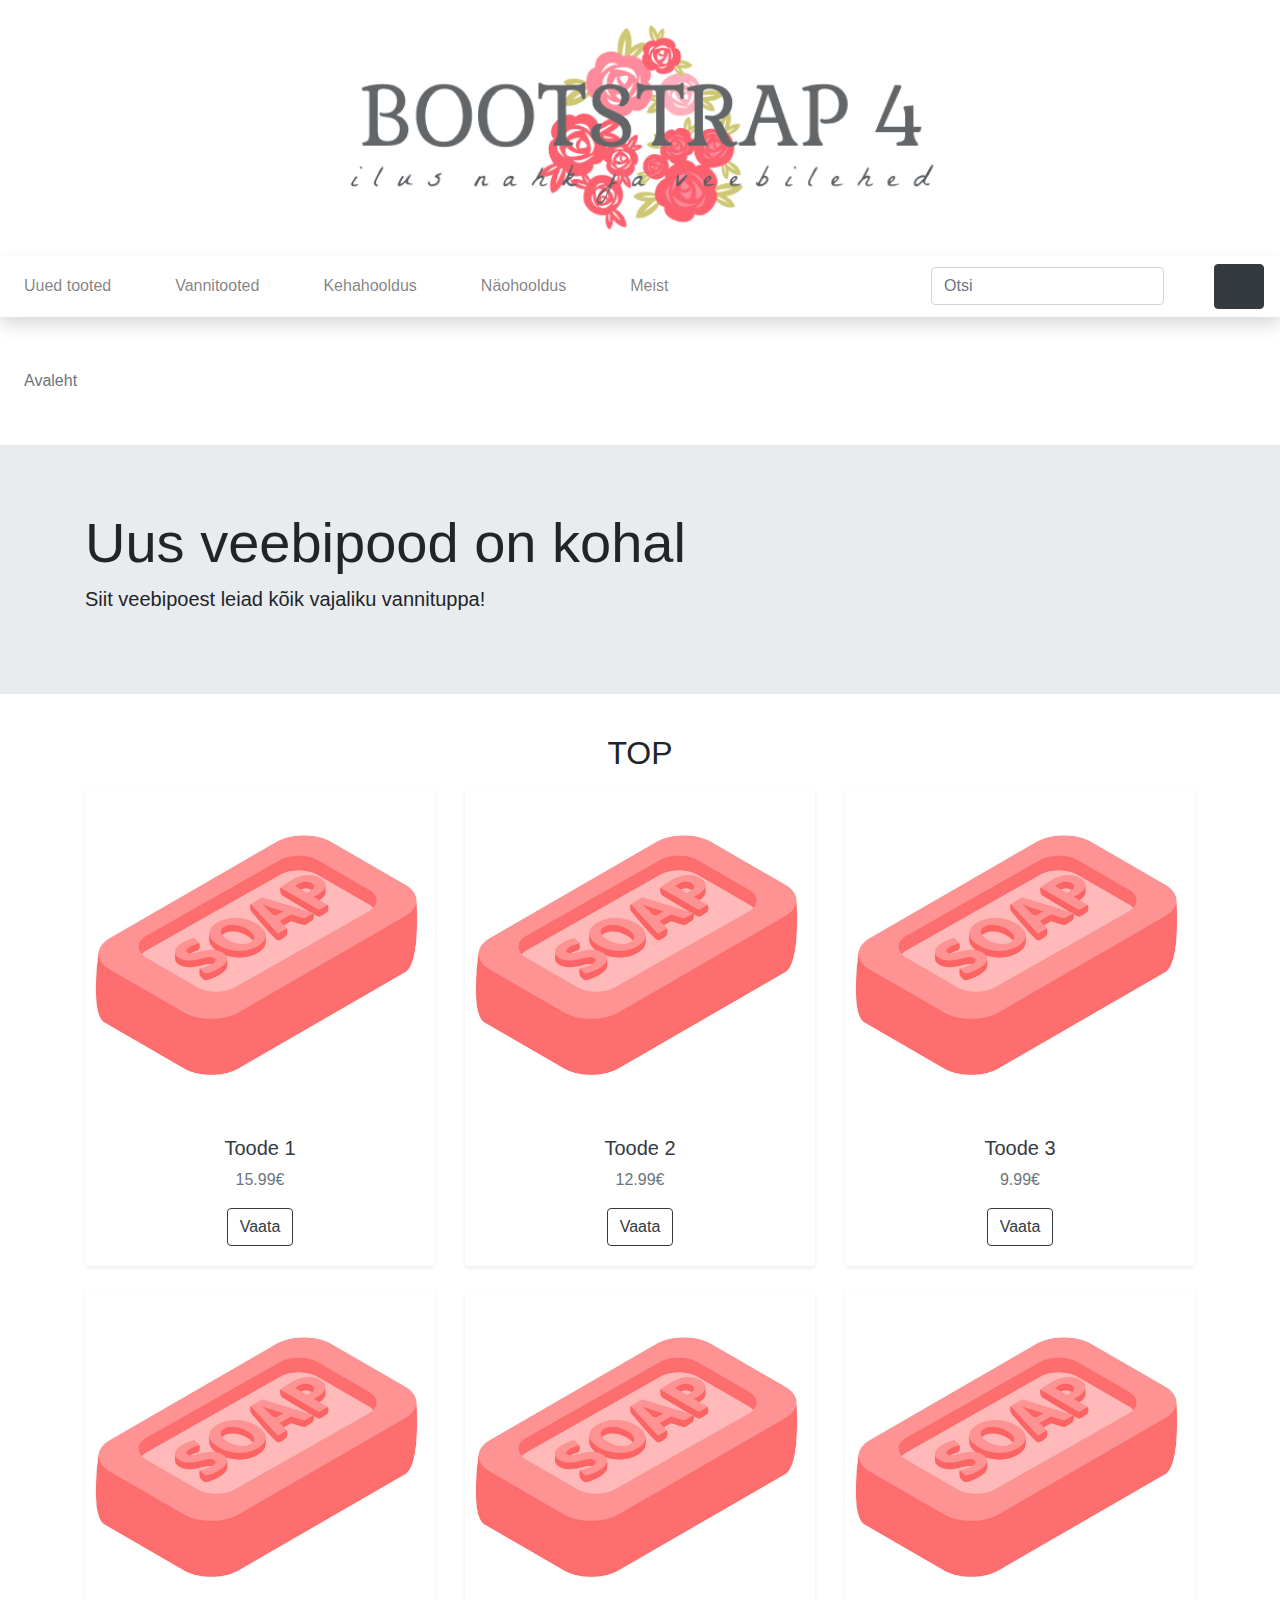
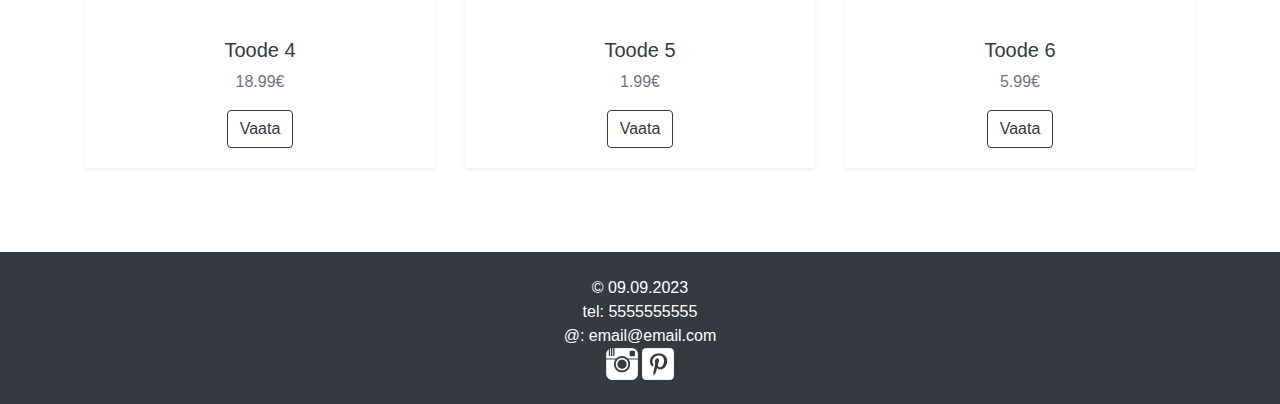
<file: index.html>
<!doctype html>
<html lang="ee">
    <head>
        <meta charset="utf-8">
        <meta http-equiv="X-UA-Compatible" content="IE=edge">
        <meta name="viewport" content="width=device-width, initial-scale=1, shrink-to-fit=no">
        <meta name="description" content=""> 
        <meta name="author" content="">
        <title>Avaleht</title>
        <!-- Bootstrap CSS -->
        <link rel="stylesheet" href="https://stackpath.bootstrapcdn.com/bootstrap/4.3.1/css/bootstrap.min.css" integrity="sha384-ggOyR0iXCbMQv3Xipma34MD+dH/1fQ784/j6cY/iJTQUOhcWr7x9JvoRxT2MZw1T" crossorigin="anonymous"> 
        <!-- minu CSS -->
        <link rel="stylesheet" href="custom.css">
    </head>
    <body>
        <!-- päis --->
        <header class="py-2">
            <div class="container-fluid">
                <div class="row">
                    <div class="col-lg-12 my-3 text-center"><a href="index.html"><img src="logo2.png" width="50%"></a></div>              
                </div>          
            </div>
        </header>
        <!-- navigatsioon -->
        <nav class="navbar navbar-expand-lg navbar-light bg-white shadow">
            <button class="navbar-toggler" type="button" data-toggle="collapse" data-target="#navbarNavDropdown" aria-controls="navbarNavDropdown" aria-expanded="false" aria-label="Toggle navigation">
                <span class="navbar-toggler-icon"></span>
            </button>
            <div class="collapse navbar-collapse" id="navbarNavDropdown">
                <ul class="navbar-nav mr-auto">
                    <li class="nav-item"><a class="nav-link" href="#">Uued tooted</a></li>
                    <li class="nav-item dropdown">
                        <a class="nav-link" href="#" id="navbarDropdownMenuLink" data-toggle="dropdown" aria-haspopup="true" aria-expanded="false">Vannitooted</a> 
                        <div class="dropdown-menu" aria-labelledby="navbarDropdownMenuLink"> 
                            <a class="dropdown-item" href="#">Vannisoolad</a> 
                            <a class="dropdown-item" href="#">Vannipiimad</a> 
                            <a class="dropdown-item" href="#">Vannipommid</a>
                            <a class="dropdown-item" href="list.html">Seebid ja du&scaron;igeelid</a>
                        </div> 
                    </li> 
                    <li class="nav-item dropdown"> 
                        <a class="nav-link" href="#" id="navbarDropdownMenuLink" data-toggle="dropdown" aria-haspopup="true" aria-expanded="false">Kehahooldus</a> 
                        <div class="dropdown-menu" aria-labelledby="navbarDropdownMenuLink"> 
                            <a class="dropdown-item" href="#">Kehakreemid</a> 
                            <a class="dropdown-item" href="#">Keha&otilde;lid</a> 
                            <a class="dropdown-item" href="#">Kehakoorijad</a> 
                            <a class="dropdown-item" href="#">Deodorandid</a> 
                            <a class="dropdown-item" href="#">K&auml;te ja jalgade hooldus</a>  
                        </div> 
                    </li> 
                    <li class="nav-item dropdown"> 
                        <a class="nav-link" href="#" id="navbarDropdownMenuLink" data-toggle="dropdown" aria-haspopup="true" aria-expanded="false">N&auml;ohooldus</a> 
                        <div class="dropdown-menu" aria-labelledby="navbarDropdownMenuLink"> 
                            <a class="dropdown-item" href="#">Puhastus ja toniseerimine</a> 
                            <a class="dropdown-item" href="#">Niisutus ja toitmine</a> 
                            <a class="dropdown-item" href="#">Koorijad ja maskid</a> 
                        </div> 
                    </li> 

                    <a class="nav-link" href="meist.html">Meist</a>

                </ul>
                <!-- search -->
                <form class="form-inline my-2 my-lg-0">
                    <input class="form-control mr-sm-2" type="search" placeholder="Otsi" aria-label="Search">
                    <button class="btn btn-outline-white my-2 my-sm-0" type="submit"><svg class="lnr lnr-magnifier"><use xlink:href="#lnr-magnifier"></use></svg></button>
                </form>
            </div>
            <!-- cart -->
            <!--
            <svg class="lnr mt-auto mr-3 my-3 lnr-cart"><use xlink:href="#lnr-cart"></use></svg>
            -->
            <button class="btn btn-dark my-2 my-sm-0" type="submit"><svg class="lnr lnr-cart"><use xlink:href="#lnr-cart"></use></svg></button>
        </nav> 
        <!-- breadcrumb -->
        <section>
            <nav aria-label="breadcrumb">
                <ol class="breadcrumb bg-white my-2 ml-2">
                    <!-- Did not understand this comment. это иконка с домиком, но у меня не получилось её выровнять нормально
                    <li class="breadcrumb-item active" aria-current="page"><button class="btn btn-link btn-lg my-2 my-sm-0" type="submit"><svg class="lnr lnr-home"><use xlink:href="#lnr-home"></use></svg></button></li>
                    -->
                    <li class="breadcrumb-item active" aria-current="page">Avaleht</li>
                </ol>
            </nav>  
        </section>
        <!-- jumbotron --->
        <section>
            <div class="jumbotron jumbotron-fluid">
                <div class="container">
                  <h1 class="display-4">Uus veebipood on kohal</h1>
                  <p class="lead">Siit veebipoest leiad kõik vajaliku vannituppa!</p>
                </div>
              </div>
        </section>
        <!-- TODO! --->
        <!-- tooted --->
        <section>
            <div class="container">
                <h2 class="h mb-3">TOP</h2>
                <div class="row"> 
                    <div class="col-md-4 mb-4"> 
                        <div class="card shadow-sm border-0 h-100 text-center"><a href="#"><img src="soap.png" alt="" class="card-img-top"></a> 
                            <div class="card-body"> 
                                <h5> <a href="#" class="text-dark">Toode 1</a></h5>
                                <p class="text-muted card-text"> 15.99&#8364;</p> 
                                <a role="button" href="#" class="btn btn-outline-dark">Vaata</a>
                            </div> 
                        </div> 
                    </div> 
                    <div class="col-md-4 mb-4"> 
                        <div class="card shadow-sm border-0 h-100 text-center"><a href="#"><img src="soap.png" alt="" class="card-img-top"></a> 
                            <div class="card-body"> 
                                <h5> <a href="#" class="text-dark">Toode 2</a></h5>
                                <p class="text-muted card-text"> 12.99&#8364;</p> 
                                <a role="button" href="#" class="btn btn-outline-dark">Vaata</a>
                            </div> 
                        </div> 
                    </div> 
                    <div class="col-md-4 mb-4"> 
                        <div class="card shadow-sm border-0 h-100 text-center"><a href="#"><img src="soap.png" alt="" class="card-img-top"></a> 
                            <div class="card-body"> 
                                <h5> <a href="#" class="text-dark">Toode 3</a></h5>
                                <p class="text-muted card-text"> 9.99&#8364;</p> 
                                <a role="button" href="#" class="btn btn-outline-dark">Vaata</a>
                            </div> 
                        </div> 
                    </div> 
                    <div class="col-md-4 mb-4"> 
                        <div class="card shadow-sm border-0 h-100 text-center"><a href="#"><img src="soap.png" alt="" class="card-img-top"></a> 
                            <div class="card-body"> 
                                <h5> <a href="#" class="text-dark">Toode 4</a></h5>
                                <p class="text-muted card-text"> 18.99&#8364;</p> 
                                <a role="button" href="#" class="btn btn-outline-dark">Vaata</a>
                            </div> 
                        </div> 
                    </div> 
                    <div class="col-md-4 mb-4"> 
                        <div class="card shadow-sm border-0 h-100 text-center"><a href="#"><img src="soap.png" alt="" class="card-img-top"></a> 
                            <div class="card-body"> 
                                <h5> <a href="#" class="text-dark">Toode 5</a></h5>
                                <p class="text-muted card-text"> 1.99&#8364;</p> 
                                <a role="button" href="#" class="btn btn-outline-dark">Vaata</a>
                            </div> 
                        </div> 
                    </div>
                    <div class="col-md-4 mb-4"> 
                        <div class="card shadow-sm border-0 h-100 text-center"><a href="#"><img src="soap.png" alt="" class="card-img-top"></a> 
                            <div class="card-body"> 
                                <h5> <a href="#" class="text-dark">Toode 6</a></h5>
                                <p class="text-muted card-text"> 5.99&#8364;</p> 
                                <a role="button" href="#" class="btn btn-outline-dark">Vaata</a>
                            </div> 
                        </div> 
                    </div> 
                </div>
            </div>
        </section>   
        <!-- jalus --->
        <footer class="bg-dark text-white py-4">
            <div class="container-fluid">
                <div class="row">
                    <div class="col-md-8 text-md-center">
                
                    <!-- TODO! --->
                    <ul class="list-inline footer-links mb-0">
                        <li><a href="#" class="text-white">© 09.09.2023</a>
                        </li>
                        <li><a href="#" class="text-white">tel: 5555555555</a>
                        </li>
                        <li><a href="#" class="text-white">@: email@email.com</a>
                        </li>
                        <div class="footer-sm">
                            <a href="#"><img src="instagram-32.png" alt="instagram" /></a>
                            <a href="#"><img src="pinterest-3-32.png" alt="pinterest" /></a>
                        </div>
                    </ul>
                </div>

                
            </div>
        </footer>       
        <!-- jQuery, Popper.js, Bootstrap JS -->
        <script src="https://code.jquery.com/jquery-3.3.1.slim.min.js" integrity="sha384-q8i/X+965DzO0rT7abK41JStQIAqVgRVzpbzo5smXKp4YfRvH+8abtTE1Pi6jizo" crossorigin="anonymous"></script>
        <script src="https://cdnjs.cloudflare.com/ajax/libs/popper.js/1.14.7/umd/popper.min.js" integrity="sha384-UO2eT0CpHqdSJQ6hJty5KVphtPhzWj9WO1clHTMGa3JDZwrnQq4sF86dIHNDz0W1" crossorigin="anonymous"></script>
        <script src="https://stackpath.bootstrapcdn.com/bootstrap/4.3.1/js/bootstrap.min.js" integrity="sha384-JjSmVgyd0p3pXB1rRibZUAYoIIy6OrQ6VrjIEaFf/nJGzIxFDsf4x0xIM+B07jRM" crossorigin="anonymous"></script>
        <script src="https://cdn.linearicons.com/free/1.0.0/svgembedder.min.js"></script>
  </body>
</html>
</file>
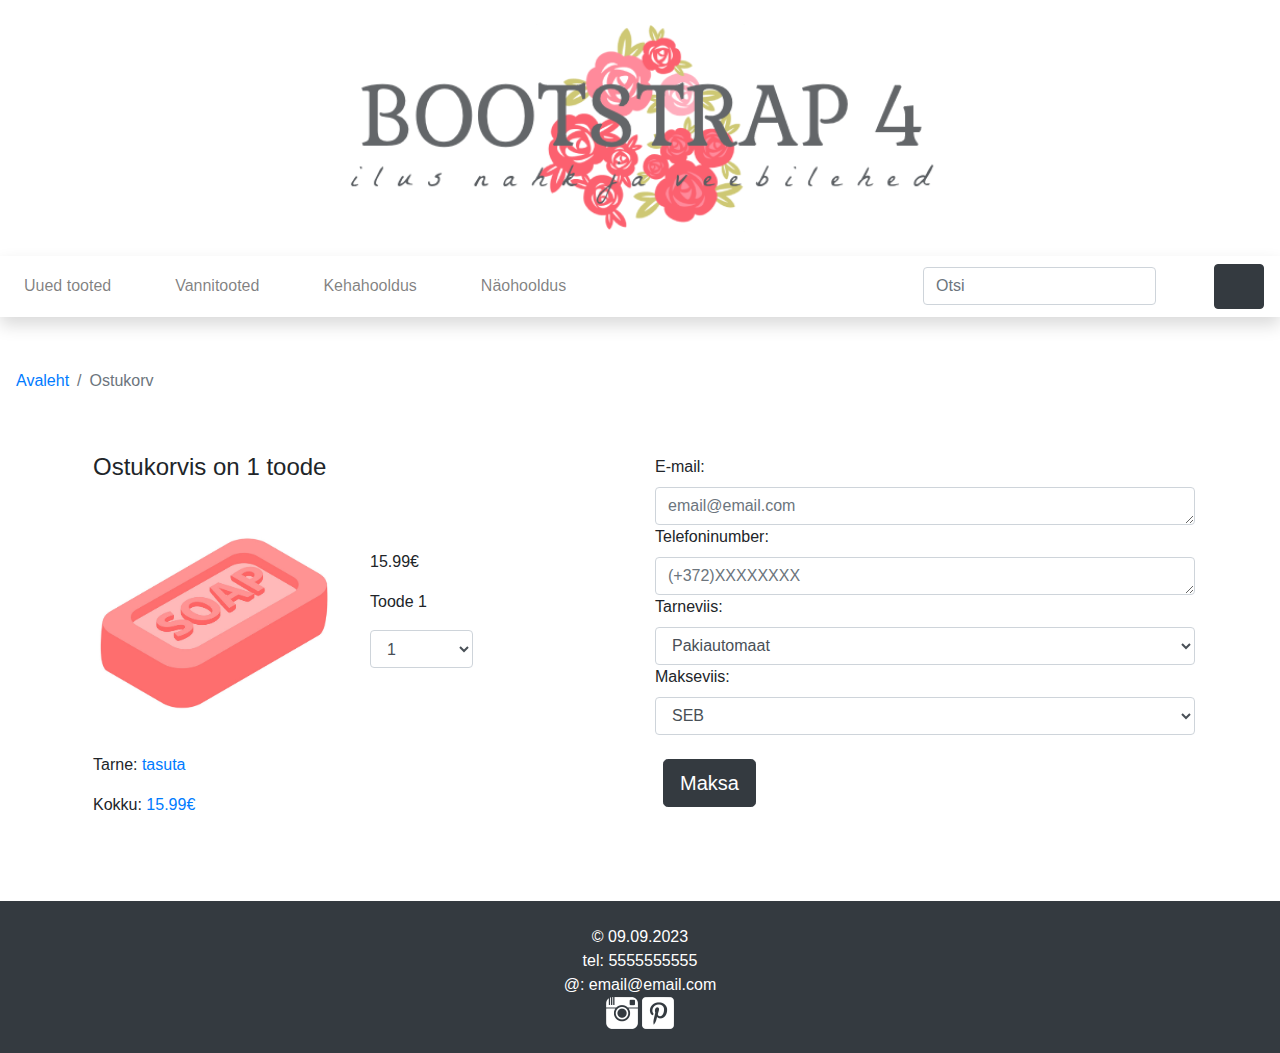
<file: cart.html>
<!doctype html>
<html lang="ee">
    <head>
        <meta charset="utf-8">
        <meta http-equiv="X-UA-Compatible" content="IE=edge">
        <meta name="viewport" content="width=device-width, initial-scale=1, shrink-to-fit=no">
        <meta name="description" content=""> 
        <meta name="author" content="">
        <title>Ostukorv</title>
        <!-- Bootstrap CSS -->
        <link rel="stylesheet" href="https://stackpath.bootstrapcdn.com/bootstrap/4.3.1/css/bootstrap.min.css" integrity="sha384-ggOyR0iXCbMQv3Xipma34MD+dH/1fQ784/j6cY/iJTQUOhcWr7x9JvoRxT2MZw1T" crossorigin="anonymous"> 
        <!-- minu CSS -->
        <link rel="stylesheet" href="custom.css">
    </head>
    <body>
        <!-- päis -->
        <header class="py-2">
            <div class="container-fluid">
                <div class="row">
                    <div class="col-lg-12 my-3 text-center"><img src="logo2.png" width="50%"></div>              
                </div>          
            </div>
        </header>
        <!-- navigatsioon -->
        <nav class="navbar navbar-expand-lg navbar-light bg-white shadow">
            <button class="navbar-toggler" type="button" data-toggle="collapse" data-target="#navbarNavDropdown" aria-controls="navbarNavDropdown" aria-expanded="false" aria-label="Toggle navigation">
                <span class="navbar-toggler-icon"></span>
            </button>
            <div class="collapse navbar-collapse" id="navbarNavDropdown">
                <ul class="navbar-nav mr-auto">
                    <li class="nav-item"><a class="nav-link" href="#">Uued tooted</a></li>
                    <li class="nav-item dropdown">
                        <a class="nav-link" href="#" id="navbarDropdownMenuLink" data-toggle="dropdown" aria-haspopup="true" aria-expanded="false">Vannitooted</a> 
                        <div class="dropdown-menu" aria-labelledby="navbarDropdownMenuLink"> 
                            <a class="dropdown-item" href="#">Vannisoolad</a> 
                            <a class="dropdown-item" href="#">Vannipiimad</a> 
                            <a class="dropdown-item" href="#">Vannipommid</a>
                            <a class="dropdown-item" href="list.html">Seebid ja du&scaron;igeelid</a>
                        </div> 
                    </li> 
                    <li class="nav-item dropdown"> 
                        <a class="nav-link" href="#" id="navbarDropdownMenuLink" data-toggle="dropdown" aria-haspopup="true" aria-expanded="false">Kehahooldus</a> 
                        <div class="dropdown-menu" aria-labelledby="navbarDropdownMenuLink"> 
                            <a class="dropdown-item" href="#">Kehakreemid</a> 
                            <a class="dropdown-item" href="#">Keha&otilde;lid</a> 
                            <a class="dropdown-item" href="#">Kehakoorijad</a> 
                            <a class="dropdown-item" href="#">Deodorandid</a> 
                            <a class="dropdown-item" href="#">K&auml;te ja jalgade hooldus</a>  
                        </div> 
                    </li> 
                    <li class="nav-item dropdown"> 
                        <a class="nav-link" href="#" id="navbarDropdownMenuLink" data-toggle="dropdown" aria-haspopup="true" aria-expanded="false">N&auml;ohooldus</a> 
                        <div class="dropdown-menu" aria-labelledby="navbarDropdownMenuLink"> 
                            <a class="dropdown-item" href="#">Puhastus ja toniseerimine</a> 
                            <a class="dropdown-item" href="#">Niisutus ja toitmine</a> 
                            <a class="dropdown-item" href="#">Koorijad ja maskid</a> 
                        </div> 
                    </li> 
                </ul>
                <!-- search -->
                <form class="form-inline m-2 my-lg-0">
                    <input class="form-control mr-sm-2" type="search" placeholder="Otsi" aria-label="Search">
                    <button class="btn btn-outline-white my-2 my-sm-0" type="submit"><svg class="lnr lnr-magnifier"><use xlink:href="#lnr-magnifier"></use></svg></button>
                </form>
            </div>
            <!-- cart -->
            <a href="cart.html"><button class="btn btn-dark my-2 my-sm-0" type="submit"><svg class="lnr lnr-cart"><use xlink:href="#lnr-cart"></use></svg></button></a>
        </nav> 
        <section>
            <!-- breadcrumb -->
            <nav aria-label="breadcrumb" >
                <ol class="breadcrumb bg-white my-2">
                    <li class="breadcrumb-item"><a href="index.html">Avaleht</a></li>
                    <li class="breadcrumb-item active">Ostukorv</li>
                </ol>
            </nav>
        </section>
        <!-- ostukorv -->
        <section>
            <div class="container">
                <div class="row">
                    <div class="col-lg-6 d-flex align-items-start flex-column">
                        <div class="mb-auto p-2"><h4>Ostukorvis on 1 toode</h4></div>    
                        <div class="mb-auto p-2 row">
                            <div class="col-lg-6">
                                <img src="soap.png" width="100%">
                            </div>
                            <div class="col-lg-6">
                                <p>15.99&#8364;</p>
                                <p>Toode 1</p>
                                    <select class="form-control col-lg-5 form-sm" id="kogus">
                                        <option>0</option>
                                        <option selected="selected">1</option>
                                        <option>2</option>
                                        <option>3</option>
                                    </select>
                                <br/>
                            </div>            
                        </div>
                        <div class="p-2">
                            <p>Tarne: <span class="text-primary">tasuta</span></p>
                            <p>Kokku: <span class="text-primary">15.99&#8364;</span></p>
                        </div>
                
                    </div>
                    <div class="col-lg-6">
                    <!-- TODO! --->
                        <div class="form-group">
                            <label for="emailiAadress">E-mail:</label>
                            <textarea class="form-control" id="temailiAadress" rows="1" placeholder="email@email.com"></textarea>
                            <label for="telefoniNumber">Telefoninumber:</label>
                            <textarea class="form-control" id="telefoniNumber" rows="1" placeholder="(+372)XXXXXXXX"></textarea>
                            <label for="tarneviis">Tarneviis:</label>
                            <select class="form-control" id="tarneviis">
                                <option>Pakiautomaat</option>
                                <option>Kuller</option>
                                <option>Tulen ise järele</option>
                            </select>
                            <label for="makseviis">Makseviis:</label>
                            <select class="form-control" id="makseviis">
                                <option>SEB</option>
                                <option>Swedbank</option>
                                <option>LHV</option>
                                <option>Luminor</option>
                            </select>
                        </div>
                        <div class="p-2 mx-auto">
                            <a href="kinnitus.html" class="btn btn-dark btn-lg mb-3">Maksa</a>
                        </div>
                    </div>           
                </div>   
            </div>
        </section>
        <!-- jalus -->
        <footer class="bg-dark text-white py-4">
            <div class="container-fluid">
                <div class="row">
                    <div class="col-md-8 text-md-center">
                
                    <!-- TODO! --->
                    <ul class="list-inline footer-links mb-0">
                        <li><a href="#" class="text-white">© 09.09.2023</a>
                        </li>
                        <li><a href="#" class="text-white">tel: 5555555555</a>
                        </li>
                        <li><a href="#" class="text-white">@: email@email.com</a>
                        </li>
                        <div class="footer-sm">
                            <a href="#"><img src="instagram-32.png" alt="instagram" /></a>
                            <a href="#"><img src="pinterest-3-32.png" alt="pinterest" /></a>
                        </div>
                    </ul>
                </div>

                
            </div>
        </footer>      
        <!-- jQuery, Popper.js, Bootstrap JS -->
        <script src="https://code.jquery.com/jquery-3.3.1.slim.min.js" integrity="sha384-q8i/X+965DzO0rT7abK41JStQIAqVgRVzpbzo5smXKp4YfRvH+8abtTE1Pi6jizo" crossorigin="anonymous"></script>
        <script src="https://cdnjs.cloudflare.com/ajax/libs/popper.js/1.14.7/umd/popper.min.js" integrity="sha384-UO2eT0CpHqdSJQ6hJty5KVphtPhzWj9WO1clHTMGa3JDZwrnQq4sF86dIHNDz0W1" crossorigin="anonymous"></script>
        <script src="https://stackpath.bootstrapcdn.com/bootstrap/4.3.1/js/bootstrap.min.js" integrity="sha384-JjSmVgyd0p3pXB1rRibZUAYoIIy6OrQ6VrjIEaFf/nJGzIxFDsf4x0xIM+B07jRM" crossorigin="anonymous"></script>
        <script src="https://cdn.linearicons.com/free/1.0.0/svgembedder.min.js"></script>
    </body>
</html>
</file>
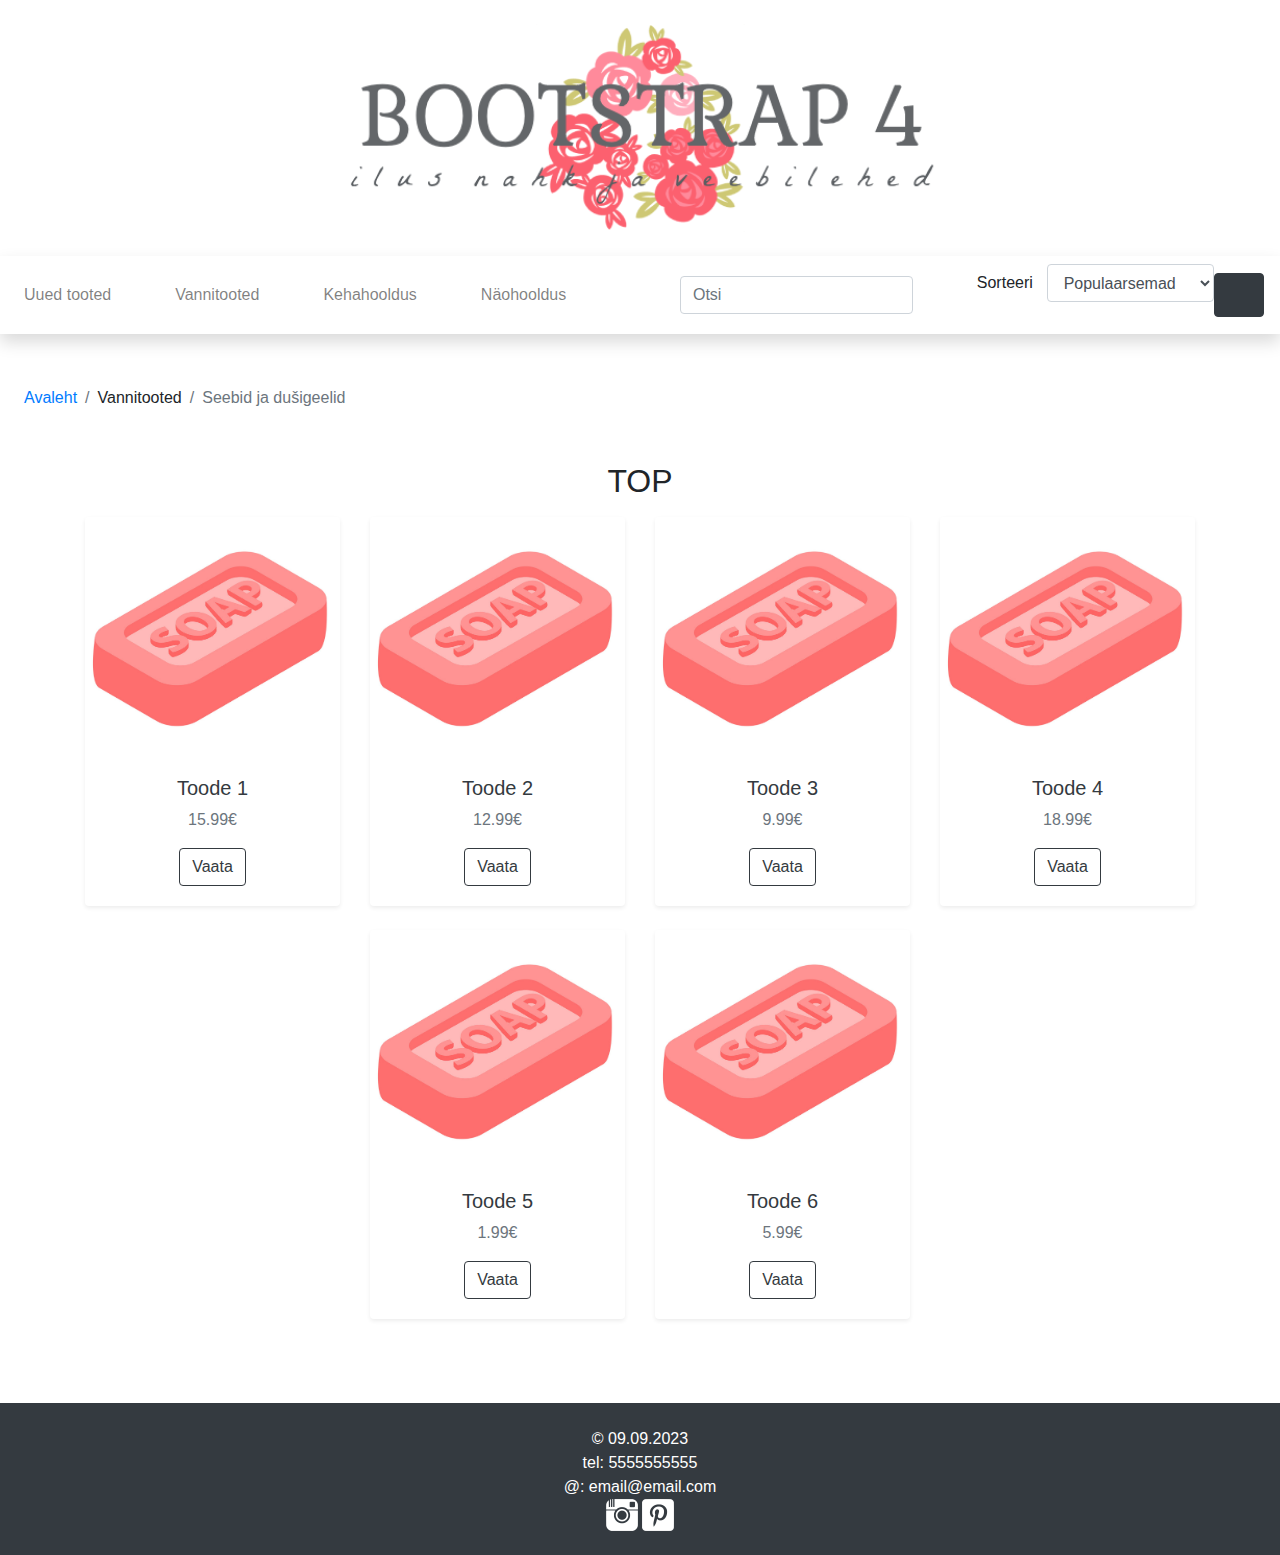
<file: list.html>
<!doctype html>
<html lang="ee">
    <head>
        <meta charset="utf-8">
        <meta http-equiv="X-UA-Compatible" content="IE=edge">
        <meta name="viewport" content="width=device-width, initial-scale=1, shrink-to-fit=no">
        <meta name="description" content=""> 
        <meta name="author" content="">
        <title>Avaleht</title>
        <!-- Bootstrap CSS -->
        <link rel="stylesheet" href="https://stackpath.bootstrapcdn.com/bootstrap/4.3.1/css/bootstrap.min.css" integrity="sha384-ggOyR0iXCbMQv3Xipma34MD+dH/1fQ784/j6cY/iJTQUOhcWr7x9JvoRxT2MZw1T" crossorigin="anonymous"> 
        <!-- minu CSS -->
        <link rel="stylesheet" href="custom.css">
    </head>
    <body>
        <!-- päis --->
        <header class="py-2">
            <div class="container-fluid">
                <div class="row">
                    <div class="col-lg-12 my-3 text-center"><a href="index.html"><img src="logo2.png" width="50%"></a></div>              
                </div>          
            </div>
        </header>
        <!-- navigatsioon -->
        <nav class="navbar navbar-expand-lg navbar-light bg-white shadow">
            <button class="navbar-toggler" type="button" data-toggle="collapse" data-target="#navbarNavDropdown" aria-controls="navbarNavDropdown" aria-expanded="false" aria-label="Toggle navigation">
                <span class="navbar-toggler-icon"></span>
            </button>
            <div class="collapse navbar-collapse" id="navbarNavDropdown">
                <ul class="navbar-nav mr-auto">
                    <li class="nav-item"><a class="nav-link" href="#">Uued tooted</a></li>
                    <li class="nav-item dropdown">
                        <a class="nav-link" href="#" id="navbarDropdownMenuLink" data-toggle="dropdown" aria-haspopup="true" aria-expanded="false">Vannitooted</a> 
                        <div class="dropdown-menu" aria-labelledby="navbarDropdownMenuLink"> 
                            <a class="dropdown-item" href="#">Vannisoolad</a> 
                            <a class="dropdown-item" href="#">Vannipiimad</a> 
                            <a class="dropdown-item" href="#">Vannipommid</a>
                            <a class="dropdown-item active" href="list.html">Seebid ja du&scaron;igeelid</a>
                        </div> 
                    </li> 
                    <li class="nav-item dropdown"> 
                        <a class="nav-link" href="#" id="navbarDropdownMenuLink" data-toggle="dropdown" aria-haspopup="true" aria-expanded="false">Kehahooldus</a> 
                        <div class="dropdown-menu" aria-labelledby="navbarDropdownMenuLink"> 
                            <a class="dropdown-item" href="#">Kehakreemid</a> 
                            <a class="dropdown-item" href="#">Keha&otilde;lid</a> 
                            <a class="dropdown-item" href="#">Kehakoorijad</a> 
                            <a class="dropdown-item" href="#">Deodorandid</a> 
                            <a class="dropdown-item" href="#">K&auml;te ja jalgade hooldus</a>  
                        </div> 
                    </li> 
                    <li class="nav-item dropdown"> 
                        <a class="nav-link" href="#" id="navbarDropdownMenuLink" data-toggle="dropdown" aria-haspopup="true" aria-expanded="false">N&auml;ohooldus</a> 
                        <div class="dropdown-menu" aria-labelledby="navbarDropdownMenuLink"> 
                            <a class="dropdown-item" href="#">Puhastus ja toniseerimine</a> 
                            <a class="dropdown-item" href="#">Niisutus ja toitmine</a> 
                            <a class="dropdown-item" href="#">Koorijad ja maskid</a> 
                        </div> 
                    </li> 
                </ul>
                <!-- search -->
                <form class="form-inline my-2 my-lg-0">
                    <input class="form-control mr-sm-2" type="search" placeholder="Otsi" aria-label="Search">
                    <button class="btn btn-outline-white my-2 my-sm-0" type="submit"><svg class="lnr lnr-magnifier"><use xlink:href="#lnr-magnifier"></use></svg></button>
                </form>

                <form class="form-inline mb-4">

                    <div class="form-group" >
                    
                        <label for="sort" class="control-label col-lg-4">Sorteeri</label>
                    
                        <select class="form-control col-lg-8" id="sort">
                            <option>Populaarsemad</option>
                            <option>Odavamad enne</option>
                            <option>Kallimad enne</option>
                        </select> 
                    </div>
                    
                </form>
            </div>
             <!-- cart -->
            <!--
            <svg class="lnr mt-auto mr-3 my-3 lnr-cart"><use xlink:href="#lnr-cart"></use></svg>
            -->
            <button class="btn btn-dark my-2 my-sm-0" type="submit"><svg class="lnr lnr-cart"><use xlink:href="#lnr-cart"></use></svg></button>
        </nav> 
        <!-- breadcrumb -->
        <section>
            <nav aria-label="breadcrumb">
                <ol class="breadcrumb bg-white my-2 ml-2">
                    <li class="breadcrumb-item"><a href="index.html">Avaleht</a></li>
                    <li class="breadcrumb-item">Vannitooted</li>
                    <li class="breadcrumb-item active" aria-current="page">Seebid ja du&scaron;igeelid</li>
                </ol>
            </nav>  
        </section>

        <!-- tooted --->
        <section>
            <div class="container">
                <h2 class="h mb-3">TOP</h2>
                <div class="row"> 
                    <div class="col-md-3 mb-4">
                        <div class="card shadow-sm border-0 h-100 text-center"><a href="#"><img src="soap.png" alt="" class="card-img-top"></a> 
                            <div class="card-body"> 
                                <h5> <a href="#" class="text-dark">Toode 1</a></h5>
                                <p class="text-muted card-text"> 15.99&#8364;</p> 
                                <a role="button" href="#" class="btn btn-outline-dark">Vaata</a>
                            </div> 
                        </div> 
                    </div> 
                    <div class="col-md-3 mb-4">
                        <div class="card shadow-sm border-0 h-100 text-center"><a href="#"><img src="soap.png" alt="" class="card-img-top"></a> 
                            <div class="card-body"> 
                                <h5> <a href="#" class="text-dark">Toode 2</a></h5>
                                <p class="text-muted card-text"> 12.99&#8364;</p> 
                                <a role="button" href="#" class="btn btn-outline-dark">Vaata</a>
                            </div> 
                        </div> 
                    </div> 
                    <div class="col-md-3 mb-4">
                        <div class="card shadow-sm border-0 h-100 text-center"><a href="#"><img src="soap.png" alt="" class="card-img-top"></a> 
                            <div class="card-body"> 
                                <h5> <a href="#" class="text-dark">Toode 3</a></h5>
                                <p class="text-muted card-text"> 9.99&#8364;</p> 
                                <a role="button" href="#" class="btn btn-outline-dark">Vaata</a>
                            </div> 
                        </div> 
                    </div> 
                    <div class="col-md-3 mb-4">
                        <div class="card shadow-sm border-0 h-100 text-center"><a href="#"><img src="soap.png" alt="" class="card-img-top"></a> 
                            <div class="card-body"> 
                                <h5> <a href="#" class="text-dark">Toode 4</a></h5>
                                <p class="text-muted card-text"> 18.99&#8364;</p> 
                                <a role="button" href="#" class="btn btn-outline-dark">Vaata</a>
                            </div> 
                        </div> 
                    </div> 
                    <div class="col-md-3 mb-4">
                        <div class="card shadow-sm border-0 h-100 text-center"><a href="#"><img src="soap.png" alt="" class="card-img-top"></a> 
                            <div class="card-body"> 
                                <h5> <a href="#" class="text-dark">Toode 5</a></h5>
                                <p class="text-muted card-text"> 1.99&#8364;</p> 
                                <a role="button" href="#" class="btn btn-outline-dark">Vaata</a>
                            </div> 
                        </div> 
                    </div>
                    <div class="col-md-3 mb-4">
                        <div class="card shadow-sm border-0 h-100 text-center"><a href="#"><img src="soap.png" alt="" class="card-img-top"></a> 
                            <div class="card-body"> 
                                <h5> <a href="#" class="text-dark">Toode 6</a></h5>
                                <p class="text-muted card-text"> 5.99&#8364;</p> 
                                <a role="button" href="#" class="btn btn-outline-dark">Vaata</a>
                            </div> 
                        </div> 
                    </div> 
                </div>
            </div>
        </section>   
    </body>
    <!-- jalus --->
    <footer class="bg-dark text-white py-4">
        <div class="container-fluid">
            <div class="row">
                <div class="col-md-8 text-md-center">
            
                <!-- TODO! --->
                <ul class="list-inline footer-links mb-0">
                    <li><a href="#" class="text-white">© 09.09.2023</a>
                    </li>
                    <li><a href="#" class="text-white">tel: 5555555555</a>
                    </li>
                    <li><a href="#" class="text-white">@: email@email.com</a>
                    </li>
                    <div class="footer-sm">
                        <a href="#"><img src="instagram-32.png" alt="instagram" /></a>
                        <a href="#"><img src="pinterest-3-32.png" alt="pinterest" /></a>
                    </div>
                </ul>
            </div>

            
        </div>
    </footer>     
    <!-- jQuery, Popper.js, Bootstrap JS -->
    <script src="https://code.jquery.com/jquery-3.3.1.slim.min.js" integrity="sha384-q8i/X+965DzO0rT7abK41JStQIAqVgRVzpbzo5smXKp4YfRvH+8abtTE1Pi6jizo" crossorigin="anonymous"></script>
    <script src="https://cdnjs.cloudflare.com/ajax/libs/popper.js/1.14.7/umd/popper.min.js" integrity="sha384-UO2eT0CpHqdSJQ6hJty5KVphtPhzWj9WO1clHTMGa3JDZwrnQq4sF86dIHNDz0W1" crossorigin="anonymous"></script>
    <script src="https://stackpath.bootstrapcdn.com/bootstrap/4.3.1/js/bootstrap.min.js" integrity="sha384-JjSmVgyd0p3pXB1rRibZUAYoIIy6OrQ6VrjIEaFf/nJGzIxFDsf4x0xIM+B07jRM" crossorigin="anonymous"></script>
    <script src="https://cdn.linearicons.com/free/1.0.0/svgembedder.min.js"></script>
</html>
</file>
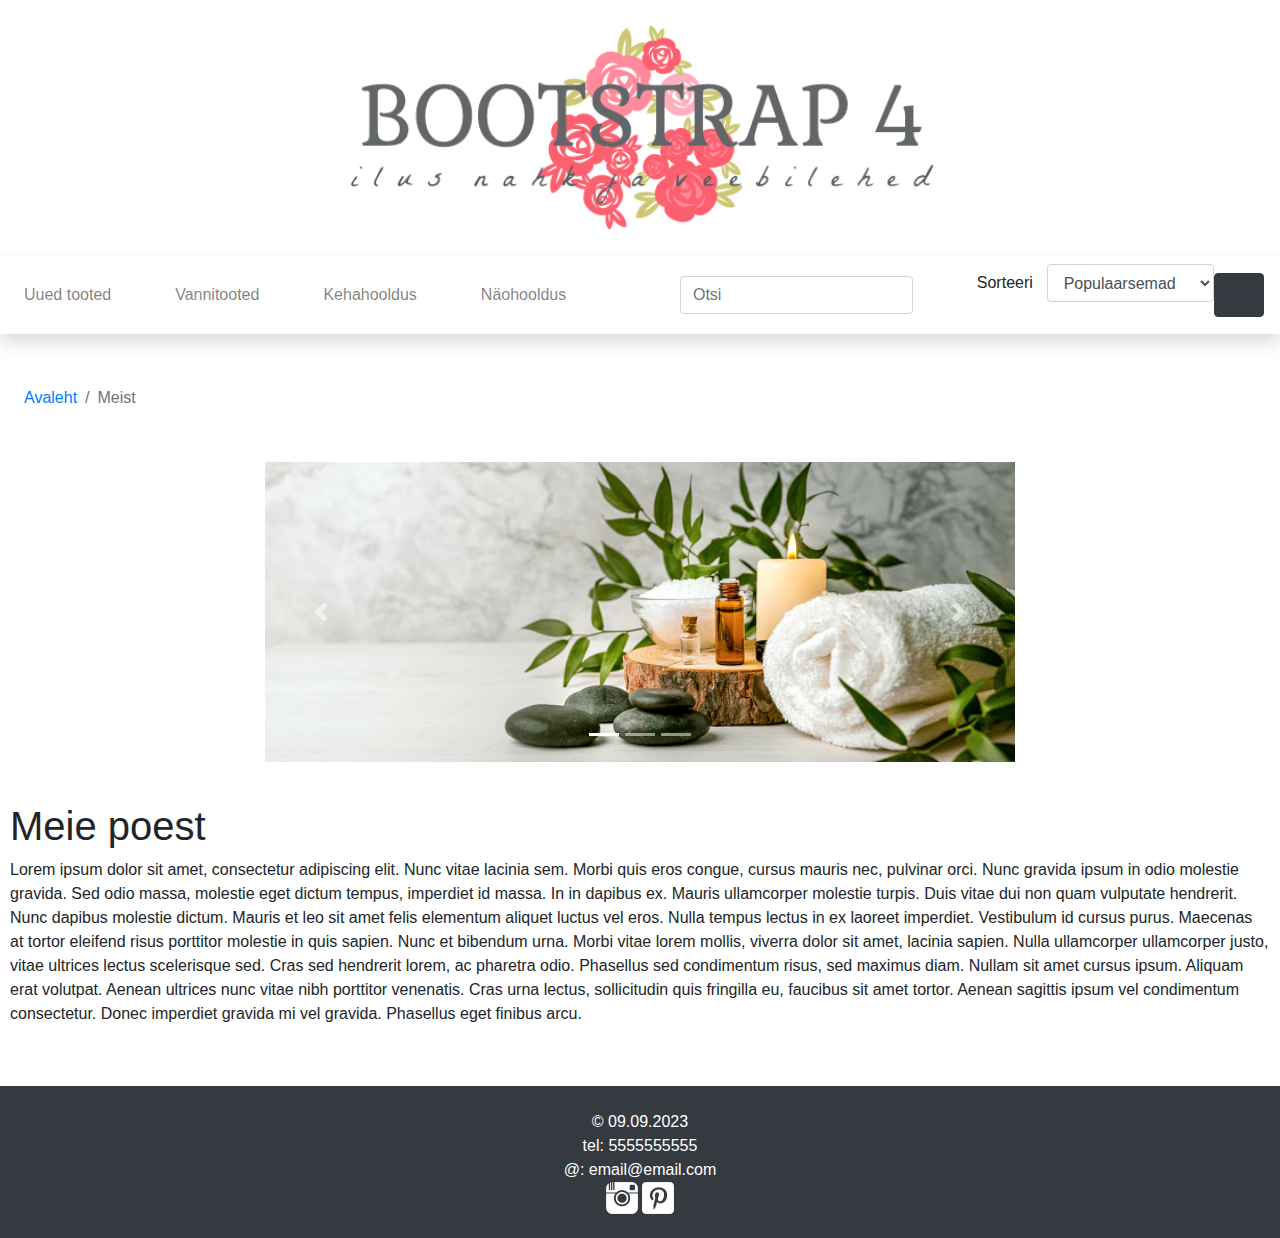
<file: meist.html>
<!doctype html>
<html lang="ee">
    <head>
        <meta charset="utf-8">
        <meta http-equiv="X-UA-Compatible" content="IE=edge">
        <meta name="viewport" content="width=device-width, initial-scale=1, shrink-to-fit=no">
        <meta name="description" content=""> 
        <meta name="author" content="">
        <title>Meist</title>
        <!-- Bootstrap CSS -->
        <link rel="stylesheet" href="https://stackpath.bootstrapcdn.com/bootstrap/4.3.1/css/bootstrap.min.css" integrity="sha384-ggOyR0iXCbMQv3Xipma34MD+dH/1fQ784/j6cY/iJTQUOhcWr7x9JvoRxT2MZw1T" crossorigin="anonymous"> 
        <!-- minu CSS -->
        <link rel="stylesheet" href="custom.css">
    </head>
    <body>
        <!-- päis --->
        <header class="py-2">
            <div class="container-fluid">
                <div class="row">
                    <div class="col-lg-12 my-3 text-center"><a href="index.html"><img src="logo2.png" width="50%"></a></div>              
                </div>          
            </div>
        </header>
        <!-- navigatsioon -->
        <nav class="navbar navbar-expand-lg navbar-light bg-white shadow">
            <button class="navbar-toggler" type="button" data-toggle="collapse" data-target="#navbarNavDropdown" aria-controls="navbarNavDropdown" aria-expanded="false" aria-label="Toggle navigation">
                <span class="navbar-toggler-icon"></span>
            </button>
            <div class="collapse navbar-collapse" id="navbarNavDropdown">
                <ul class="navbar-nav mr-auto">
                    <li class="nav-item"><a class="nav-link" href="#">Uued tooted</a></li>
                    <li class="nav-item dropdown">
                        <a class="nav-link" href="#" id="navbarDropdownMenuLink" data-toggle="dropdown" aria-haspopup="true" aria-expanded="false">Vannitooted</a> 
                        <div class="dropdown-menu" aria-labelledby="navbarDropdownMenuLink"> 
                            <a class="dropdown-item" href="#">Vannisoolad</a> 
                            <a class="dropdown-item" href="#">Vannipiimad</a> 
                            <a class="dropdown-item" href="#">Vannipommid</a>
                            <a class="dropdown-item active" href="list.html">Seebid ja du&scaron;igeelid</a>
                        </div> 
                    </li> 
                    <li class="nav-item dropdown"> 
                        <a class="nav-link" href="#" id="navbarDropdownMenuLink" data-toggle="dropdown" aria-haspopup="true" aria-expanded="false">Kehahooldus</a> 
                        <div class="dropdown-menu" aria-labelledby="navbarDropdownMenuLink"> 
                            <a class="dropdown-item" href="#">Kehakreemid</a> 
                            <a class="dropdown-item" href="#">Keha&otilde;lid</a> 
                            <a class="dropdown-item" href="#">Kehakoorijad</a> 
                            <a class="dropdown-item" href="#">Deodorandid</a> 
                            <a class="dropdown-item" href="#">K&auml;te ja jalgade hooldus</a>  
                        </div> 
                    </li> 
                    <li class="nav-item dropdown"> 
                        <a class="nav-link" href="#" id="navbarDropdownMenuLink" data-toggle="dropdown" aria-haspopup="true" aria-expanded="false">N&auml;ohooldus</a> 
                        <div class="dropdown-menu" aria-labelledby="navbarDropdownMenuLink"> 
                            <a class="dropdown-item" href="#">Puhastus ja toniseerimine</a> 
                            <a class="dropdown-item" href="#">Niisutus ja toitmine</a> 
                            <a class="dropdown-item" href="#">Koorijad ja maskid</a> 
                        </div> 
                    </li> 
                </ul>
                <!-- search -->
                <form class="form-inline my-2 my-lg-0">
                    <input class="form-control mr-sm-2" type="search" placeholder="Otsi" aria-label="Search">
                    <button class="btn btn-outline-white my-2 my-sm-0" type="submit"><svg class="lnr lnr-magnifier"><use xlink:href="#lnr-magnifier"></use></svg></button>
                </form>

                <form class="form-inline mb-4">

                    <div class="form-group" >
                    
                        <label for="sort" class="control-label col-lg-4">Sorteeri</label>
                    
                        <select class="form-control col-lg-8" id="sort">
                            <option>Populaarsemad</option>
                            <option>Odavamad enne</option>
                            <option>Kallimad enne</option>
                        </select> 
                    </div>
                    
                </form>
            </div>
             <!-- cart -->
            <!--
            <svg class="lnr mt-auto mr-3 my-3 lnr-cart"><use xlink:href="#lnr-cart"></use></svg>
            -->
            <button class="btn btn-dark my-2 my-sm-0" type="submit"><svg class="lnr lnr-cart"><use xlink:href="#lnr-cart"></use></svg></button>
        </nav> 

        <!-- breadcrumb -->
        <section>
            <nav aria-label="breadcrumb">
                <ol class="breadcrumb bg-white ml-2">
                    <li class="breadcrumb-item"><a href="index.html">Avaleht</a></li>
                    <li class="breadcrumb-item active">Meist</li>
                </ol>
            </nav>  
        </section>
        <!---sisu------>
        <section>
            <div class="row">
                <div id="karusell" class="carousel slide" data-ride="carousel">
                    <!-- Indicators -->
                    <ol class="carousel-indicators">
                        <li data-target="#karusell" data-slide-to="0" class="active"></li>
                        <li data-target="#karusell" data-slide-to="1"></li>
                        <li data-target="#karusell" data-slide-to="2"></li>
                    </ol>
              
                <!-- Slides -->
                 <div class="karusellPilt">
                        <div class="carousel-item active">
                            <img class="d-block w-100" src="spa.jpg" alt="Esimene">
                            </div>
                  
                        <div class="carousel-item">
                            <img class="d-block w-100" src="spa.jpg" alt="Teine">
                        </div>
                    <div class="carousel-item">
                        <img class="d-block w-100" src="spa.jpg" alt="Kolmas">
                    </div>
                </div>
              
                <!-- Controls -->
                    <a class="carousel-control-prev" href="#karusell" role="button" data-slide="prev">
                         <span class="carousel-control-prev-icon" aria-hidden="true"></span>
                         <span class="sr-only">Previous</span>
                     </a>
                    <a class="carousel-control-next" href="#karusell" role="button" data-slide="next">
                        <span class="carousel-control-next-icon" aria-hidden="true"></span>
                        <span class="sr-only">Next</span>
                    </a>
                </div>
            </div>

            
        </section>
        <section>
            <div class="tutvustus">
                <h1>Meie poest</h1>
                <p>Lorem ipsum dolor sit amet, consectetur adipiscing elit. Nunc vitae lacinia sem. Morbi quis eros congue, cursus mauris nec, pulvinar orci. Nunc gravida ipsum in odio molestie gravida. Sed odio massa, molestie eget dictum tempus, imperdiet id massa. In in dapibus ex. Mauris ullamcorper molestie turpis. Duis vitae dui non quam vulputate hendrerit. Nunc dapibus molestie dictum. Mauris et leo sit amet felis elementum aliquet luctus vel eros. Nulla tempus lectus in ex laoreet imperdiet. Vestibulum id cursus purus. Maecenas at tortor eleifend risus porttitor molestie in quis sapien. Nunc et bibendum urna. Morbi vitae lorem mollis, viverra dolor sit amet, lacinia sapien. Nulla ullamcorper ullamcorper justo, vitae ultrices lectus scelerisque sed. Cras sed hendrerit lorem, ac pharetra odio. Phasellus sed condimentum risus, sed maximus diam. Nullam sit amet cursus ipsum. Aliquam erat volutpat. Aenean ultrices nunc vitae nibh porttitor venenatis. Cras urna lectus, sollicitudin quis fringilla eu, faucibus sit amet tortor. Aenean sagittis ipsum vel condimentum consectetur. Donec imperdiet gravida mi vel gravida. Phasellus eget finibus arcu.</p>
                
            </div>
        </section>
        <!---sisu------>
    
    
        <!-- jalus --->
    <footer class="bg-dark text-white py-4">
        <div class="container-fluid">
            <div class="row">
                <div class="col-md-8 text-md-center">
                
                    <!-- TODO! --->
                    <ul class="list-inline footer-links mb-0">
                        <li><a href="#" class="text-white">© 09.09.2023</a>
                        </li>
                        <li><a href="#" class="text-white">tel: 5555555555</a>
                        </li>
                        <li><a href="#" class="text-white">@: email@email.com</a>
                        </li>
                    <div class="footer-sm">
                        <a href="#"><img src="instagram-32.png" alt="instagram" /></a>
                        <a href="#"><img src="pinterest-3-32.png" alt="pinterest" /></a>
                    </div>
                    </ul>
                </div>
            </div>
                
        </div>

    </footer>   
  
        <!-- jQuery, Popper.js, Bootstrap JS -->
        <script src="https://code.jquery.com/jquery-3.3.1.slim.min.js" integrity="sha384-q8i/X+965DzO0rT7abK41JStQIAqVgRVzpbzo5smXKp4YfRvH+8abtTE1Pi6jizo" crossorigin="anonymous"></script>
        <script src="https://cdnjs.cloudflare.com/ajax/libs/popper.js/1.14.7/umd/popper.min.js" integrity="sha384-UO2eT0CpHqdSJQ6hJty5KVphtPhzWj9WO1clHTMGa3JDZwrnQq4sF86dIHNDz0W1" crossorigin="anonymous"></script>
        <script src="https://stackpath.bootstrapcdn.com/bootstrap/4.3.1/js/bootstrap.min.js" integrity="sha384-JjSmVgyd0p3pXB1rRibZUAYoIIy6OrQ6VrjIEaFf/nJGzIxFDsf4x0xIM+B07jRM" crossorigin="anonymous"></script>
        <script src="https://cdn.linearicons.com/free/1.0.0/svgembedder.min.js"></script>
    </body>   
</html>
</file>
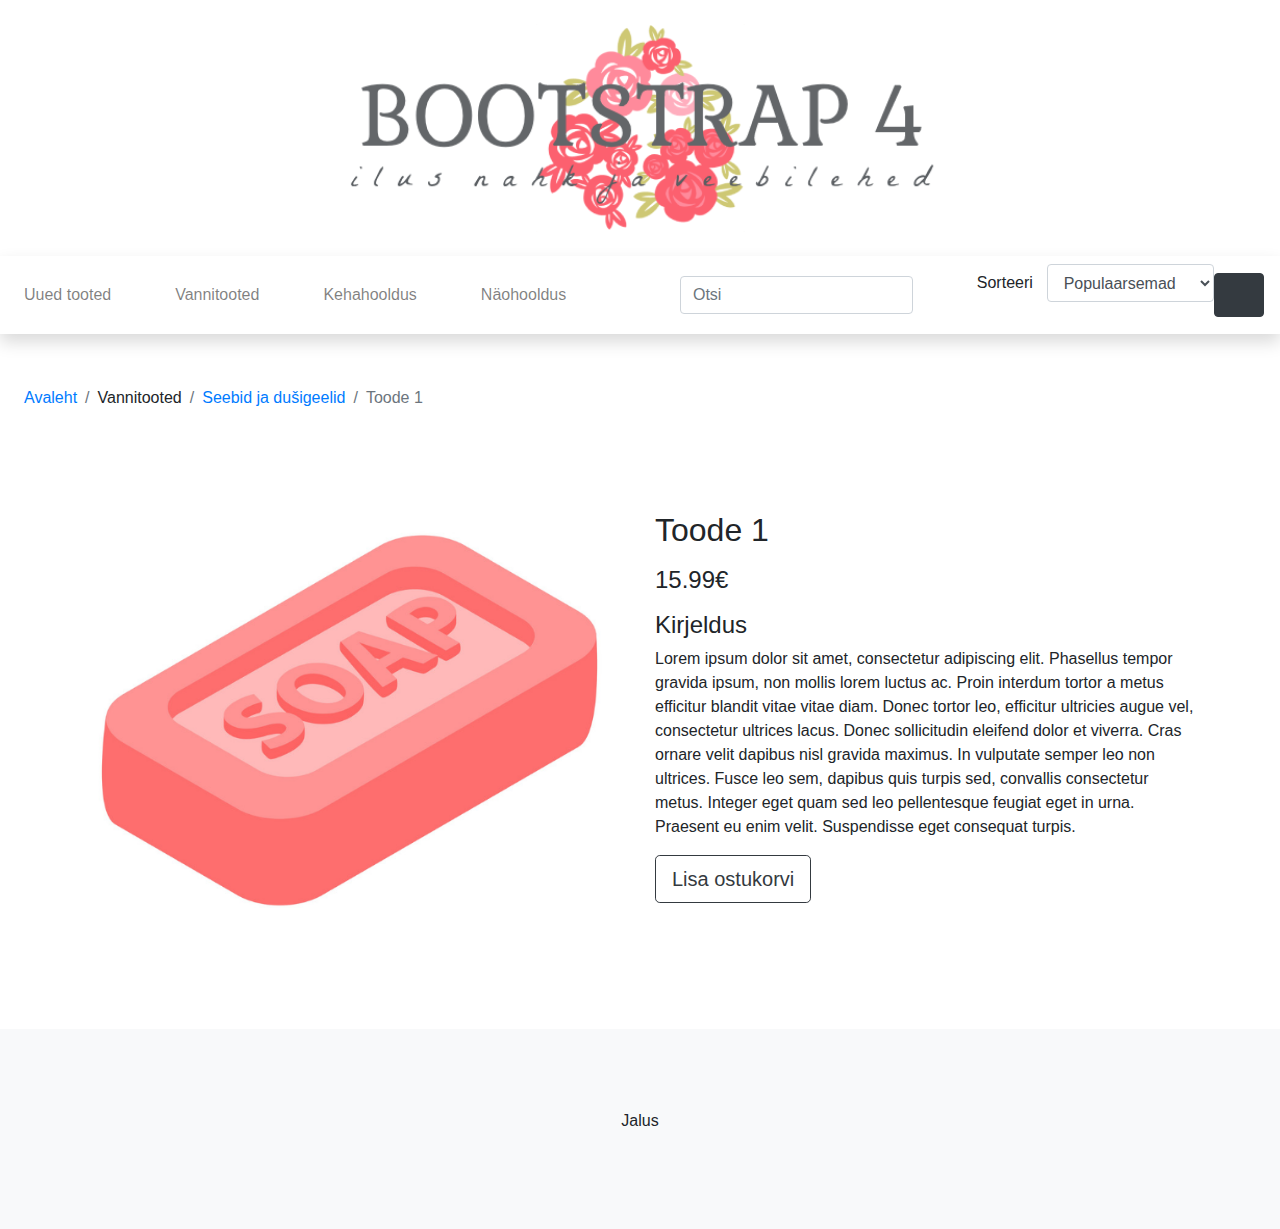
<file: toode.html>
<!doctype html>
<html lang="ee">
    <head>
        <meta charset="utf-8">
        <meta http-equiv="X-UA-Compatible" content="IE=edge">
        <meta name="viewport" content="width=device-width, initial-scale=1, shrink-to-fit=no">
        <meta name="description" content=""> 
        <meta name="author" content="">
        <title>Avaleht</title>
        <!-- Bootstrap CSS -->
        <link rel="stylesheet" href="https://stackpath.bootstrapcdn.com/bootstrap/4.3.1/css/bootstrap.min.css" integrity="sha384-ggOyR0iXCbMQv3Xipma34MD+dH/1fQ784/j6cY/iJTQUOhcWr7x9JvoRxT2MZw1T" crossorigin="anonymous"> 
        <!-- minu CSS -->
        <link rel="stylesheet" href="custom.css">
    </head>
    <body>
        <!-- päis --->
        <header class="py-2">
            <div class="container-fluid">
                <div class="row">
                    <div class="col-lg-12 my-3 text-center"><a href="index.html"><img src="logo2.png" width="50%"></a></div>              
                </div>          
            </div>
        </header>
        <!-- navigatsioon -->
        <nav class="navbar navbar-expand-lg navbar-light bg-white shadow">
            <button class="navbar-toggler" type="button" data-toggle="collapse" data-target="#navbarNavDropdown" aria-controls="navbarNavDropdown" aria-expanded="false" aria-label="Toggle navigation">
                <span class="navbar-toggler-icon"></span>
            </button>
            <div class="collapse navbar-collapse" id="navbarNavDropdown">
                <ul class="navbar-nav mr-auto">
                    <li class="nav-item"><a class="nav-link" href="#">Uued tooted</a></li>
                    <li class="nav-item dropdown">
                        <a class="nav-link" href="#" id="navbarDropdownMenuLink" data-toggle="dropdown" aria-haspopup="true" aria-expanded="false">Vannitooted</a> 
                        <div class="dropdown-menu" aria-labelledby="navbarDropdownMenuLink"> 
                            <a class="dropdown-item" href="#">Vannisoolad</a> 
                            <a class="dropdown-item" href="#">Vannipiimad</a> 
                            <a class="dropdown-item" href="#">Vannipommid</a>
                            <a class="dropdown-item active" href="list.html">Seebid ja du&scaron;igeelid</a>
                        </div> 
                    </li> 
                    <li class="nav-item dropdown"> 
                        <a class="nav-link" href="#" id="navbarDropdownMenuLink" data-toggle="dropdown" aria-haspopup="true" aria-expanded="false">Kehahooldus</a> 
                        <div class="dropdown-menu" aria-labelledby="navbarDropdownMenuLink"> 
                            <a class="dropdown-item" href="#">Kehakreemid</a> 
                            <a class="dropdown-item" href="#">Keha&otilde;lid</a> 
                            <a class="dropdown-item" href="#">Kehakoorijad</a> 
                            <a class="dropdown-item" href="#">Deodorandid</a> 
                            <a class="dropdown-item" href="#">K&auml;te ja jalgade hooldus</a>  
                        </div> 
                    </li> 
                    <li class="nav-item dropdown"> 
                        <a class="nav-link" href="#" id="navbarDropdownMenuLink" data-toggle="dropdown" aria-haspopup="true" aria-expanded="false">N&auml;ohooldus</a> 
                        <div class="dropdown-menu" aria-labelledby="navbarDropdownMenuLink"> 
                            <a class="dropdown-item" href="#">Puhastus ja toniseerimine</a> 
                            <a class="dropdown-item" href="#">Niisutus ja toitmine</a> 
                            <a class="dropdown-item" href="#">Koorijad ja maskid</a> 
                        </div> 
                    </li> 
                </ul>
                <!-- search -->
                <form class="form-inline my-2 my-lg-0">
                    <input class="form-control mr-sm-2" type="search" placeholder="Otsi" aria-label="Search">
                    <button class="btn btn-outline-white my-2 my-sm-0" type="submit"><svg class="lnr lnr-magnifier"><use xlink:href="#lnr-magnifier"></use></svg></button>
                </form>

                <form class="form-inline mb-4">

                    <div class="form-group" >
                    
                        <label for="sort" class="control-label col-lg-4">Sorteeri</label>
                    
                        <select class="form-control col-lg-8" id="sort">
                            <option>Populaarsemad</option>
                            <option>Odavamad enne</option>
                            <option>Kallimad enne</option>
                        </select> 
                    </div>
                    
                </form>
            </div>
             <!-- cart -->
            <!--
            <svg class="lnr mt-auto mr-3 my-3 lnr-cart"><use xlink:href="#lnr-cart"></use></svg>
            -->
            <button class="btn btn-dark my-2 my-sm-0" type="submit"><svg class="lnr lnr-cart"><use xlink:href="#lnr-cart"></use></svg></button>
        </nav> 
        <!-- breadcrumb -->
        <section>
            <nav aria-label="breadcrumb">
                <ol class="breadcrumb bg-white ml-2">
                    <li class="breadcrumb-item"><a href="index.html">Avaleht</a></li>
                    <li class="breadcrumb-item">Vannitooted</li>
                    <li class="breadcrumb-item"><a href="list.html">Seebid ja du&scaron;igeelid</a></li>
                    <li class="breadcrumb-item active">Toode 1</li>
                </ol>
            </nav>  
        </section>

        <!-- tooted --->
        <section>
            <div class="container">
                
                <div class="row"> 
                    <div class="col-lg-6">
                        <img src="soap.png" class="img-fluid"/></div>
                        <div class="col-lg-6">

                            <h2 class="mb-3"> Toode 1</h2>
                            
                            <h4 class="mb-3"> 15.99&#8364;</h4>
                            
                            <h4 class="mb-2"> Kirjeldus</h4>
                            
                            <p class="mb-3">Lorem ipsum dolor sit amet, consectetur adipiscing elit. Phasellus tempor gravida ipsum, non mollis lorem luctus ac. Proin interdum tortor a metus efficitur blandit vitae vitae diam. Donec tortor leo, efficitur ultricies augue vel, consectetur ultrices lacus. Donec sollicitudin eleifend dolor et viverra. Cras ornare velit dapibus nisl gravida maximus. In vulputate semper leo non ultrices. Fusce leo sem, dapibus quis turpis sed, convallis consectetur metus. Integer eget quam sed leo pellentesque feugiat eget in urna. Praesent eu enim velit. Suspendisse eget consequat turpis.</p>
                            
                            <a href="cart.html" class="btn btn-outline-dark btn-lg mb-3">Lisa ostukorvi</a>
                            
                    </div>    
                            
                </div>
                            
            </div>
                            
        </section>
    </body>
    <!-- jalus --->
    <footer class="bg-light">
        <div class="container-fluid">
            <div class="row">
                <!-- TODO! --->
                <div class="col-lg-12 text-center"><p>Jalus</p></div>
            </div>
        </div>
    </footer>       
    <!-- jQuery, Popper.js, Bootstrap JS -->
    <script src="https://code.jquery.com/jquery-3.3.1.slim.min.js" integrity="sha384-q8i/X+965DzO0rT7abK41JStQIAqVgRVzpbzo5smXKp4YfRvH+8abtTE1Pi6jizo" crossorigin="anonymous"></script>
    <script src="https://cdnjs.cloudflare.com/ajax/libs/popper.js/1.14.7/umd/popper.min.js" integrity="sha384-UO2eT0CpHqdSJQ6hJty5KVphtPhzWj9WO1clHTMGa3JDZwrnQq4sF86dIHNDz0W1" crossorigin="anonymous"></script>
    <script src="https://stackpath.bootstrapcdn.com/bootstrap/4.3.1/js/bootstrap.min.js" integrity="sha384-JjSmVgyd0p3pXB1rRibZUAYoIIy6OrQ6VrjIEaFf/nJGzIxFDsf4x0xIM+B07jRM" crossorigin="anonymous"></script>
    <script src="https://cdn.linearicons.com/free/1.0.0/svgembedder.min.js"></script>
</html>
</file>
<file: custom.css>
.lnr {
    display: inline-block;
    fill: currentColor;
    width: 1em;
    height: 1em;
    vertical-align: -0.05em;
    stroke-width: 2;
}

.lnr-cart {
    width: 1.5em;
    height: 1.5em;
}

.lnr-magnifier {
    color: #000000;   
}

.navbar-nav li {
    margin-right: 3em;
}

section {
    margin-top: 40px;
}

.h {
    text-align: center;
}

.card-body {
    align-content: center;
}

footer {
    margin-top: 60px;
    padding: 5em;
    text-align: center;
}

footer ul li a{
    text-decoration: none;
}

.footer-sm img:hover {
    transform: scale(1.1);
    
}

.col-md-8, .col-md-4 {
    display: flex;
    justify-content: center; 
    align-items: center; 
}


@media (max-width: 768px) {
    .row {
        display: flex;
        justify-content: center;
        align-items: center;
    }
}

@media (min-width: 768px) {
    .row {
        display: flex;
        justify-content: center;
        align-items: center;
    }
}

#karusell {
    z-index: 1;
}

#karusell .carousel-item img {
    object-fit: cover;
    height: 300px;

}



.tutvustus {
    padding-left: 10px;
    padding-right: 10px;
}
</file>
